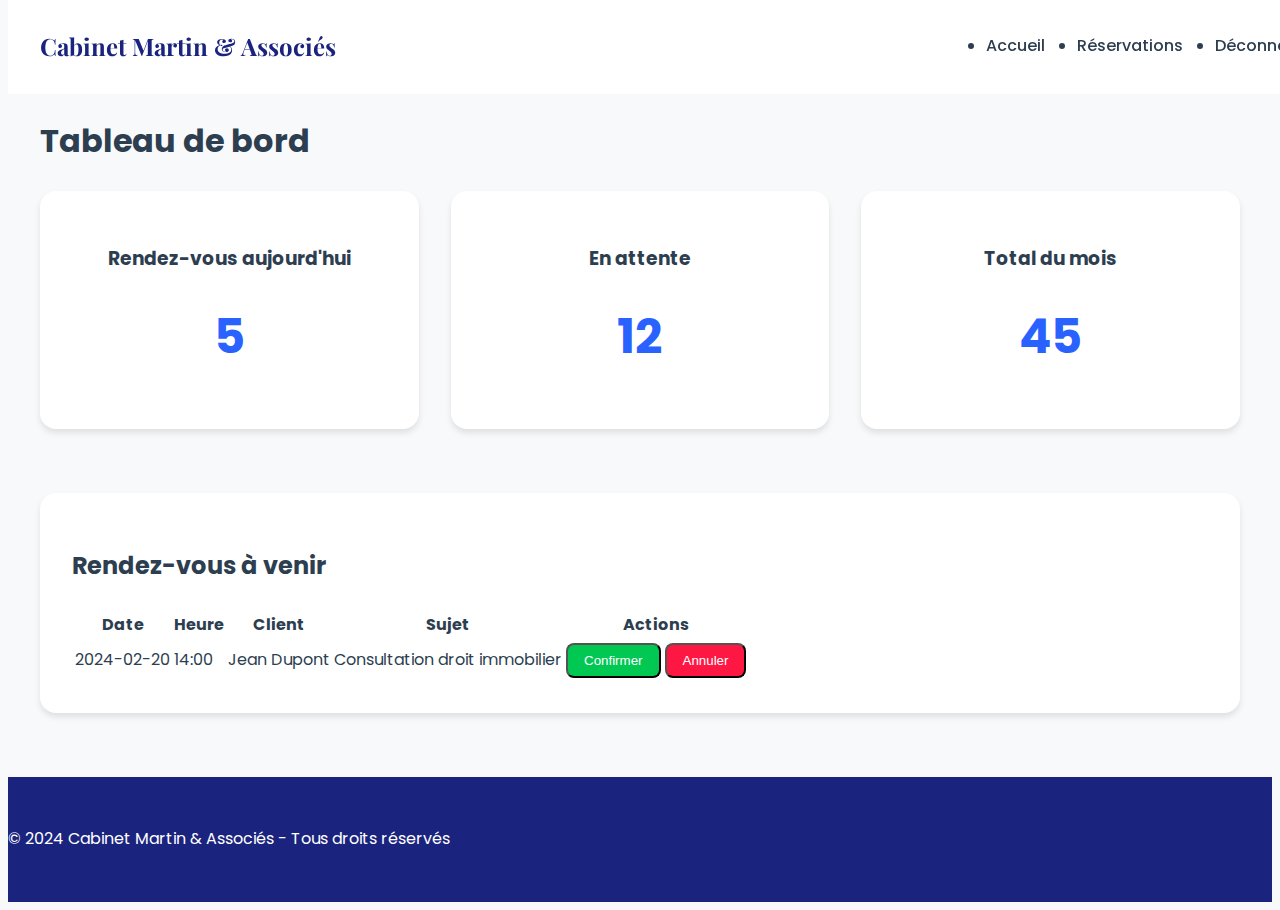
<file: admin.html>
<!DOCTYPE html>
<html lang="fr">
<head>
    <meta charset="UTF-8">
    <meta name="viewport" content="width=device-width, initial-scale=1.0">
    <title>Administration - Cabinet Martin & Associés</title>
    <link rel="stylesheet" href="style.css">
</head>
<body>
    <header>
        <nav>
            <div class="logo">Cabinet Martin & Associés</div>
            <ul>
                <li><a href="index.html">Accueil</a></li>
                <li><a href="reservation.html">Réservations</a></li>
                <li><a href="login.html">Déconnexion</a></li>
            </ul>
        </nav>
    </header>

    <main class="admin">
        <h1>Tableau de bord</h1>
        
        <section class="admin-stats">
            <div class="stat-card">
                <h3>Rendez-vous aujourd'hui</h3>
                <p class="stat-number">5</p>
            </div>
            <div class="stat-card">
                <h3>En attente</h3>
                <p class="stat-number">12</p>
            </div>
            <div class="stat-card">
                <h3>Total du mois</h3>
                <p class="stat-number">45</p>
            </div>
        </section>

        <section class="appointments">
            <h2>Rendez-vous à venir</h2>
            <table class="appointments-table">
                <thead>
                    <tr>
                        <th>Date</th>
                        <th>Heure</th>
                        <th>Client</th>
                        <th>Sujet</th>
                        <th>Actions</th>
                    </tr>
                </thead>
                <tbody>
                    <tr>
                        <td>2024-02-20</td>
                        <td>14:00</td>
                        <td>Jean Dupont</td>
                        <td>Consultation droit immobilier</td>
                        <td>
                            <button class="action-button confirm">Confirmer</button>
                            <button class="action-button cancel">Annuler</button>
                        </td>
                    </tr>
                    <!-- Plus de rendez-vous ici -->
                </tbody>
            </table>
        </section>
    </main>

    <footer>
        <p>&copy; 2024 Cabinet Martin & Associés - Tous droits réservés</p>
    </footer>
</body>
</html>
</file>
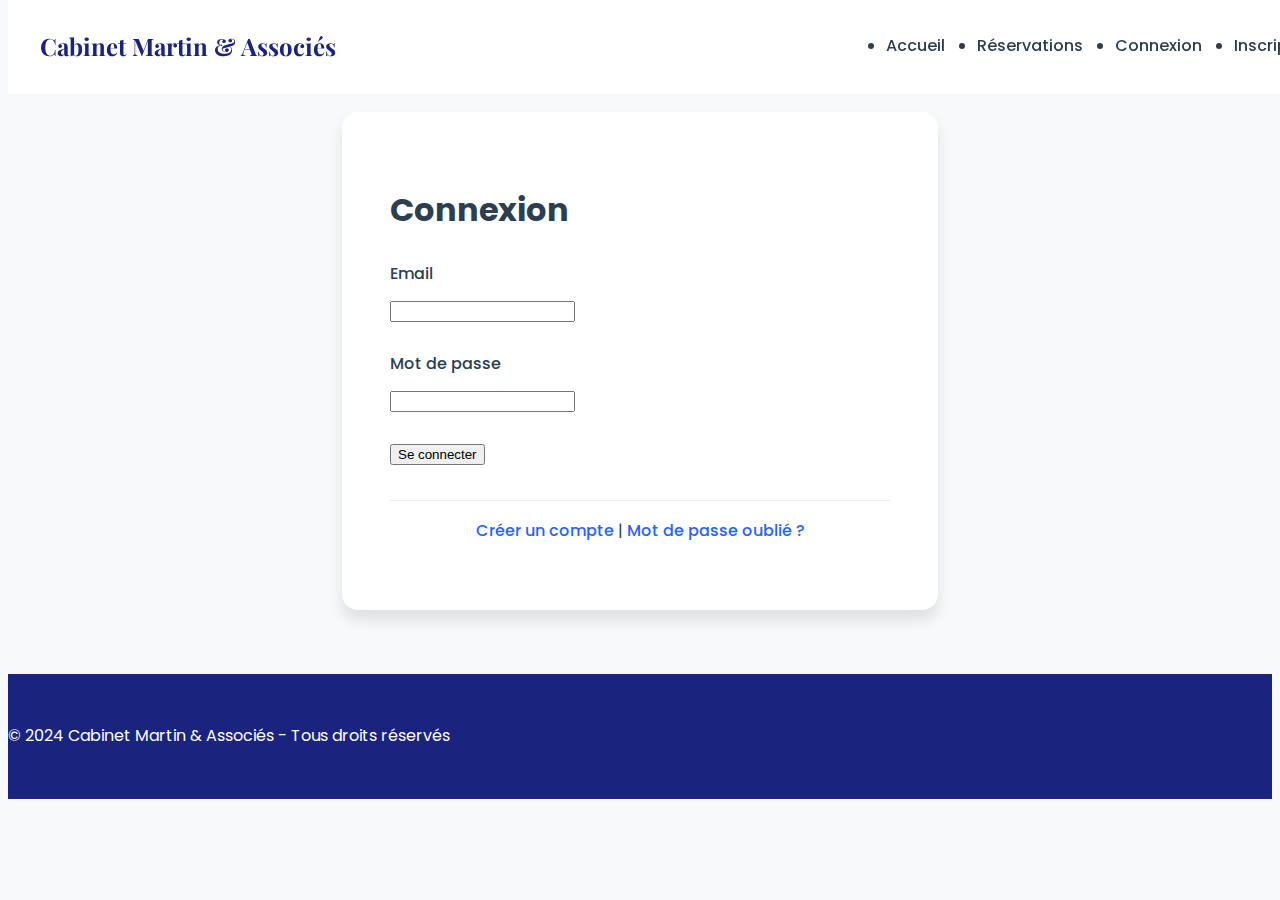
<file: login.html>
<!DOCTYPE html>
<html lang="fr">
<head>
    <meta charset="UTF-8">
    <meta name="viewport" content="width=device-width, initial-scale=1.0">
    <title>Connexion - Cabinet Martin & Associés</title>
    <link rel="stylesheet" href="style.css">
</head>
<body>
    <header>
        <nav>
            <div class="logo">Cabinet Martin & Associés</div>
            <ul>
                <li><a href="index.html">Accueil</a></li>
                <li><a href="reservation.html">Réservations</a></li>
                <li><a href="login.html">Connexion</a></li>
                <li><a href="register.html">Inscription</a></li>
            </ul>
        </nav>
    </header>

    <main class="auth">
        <div class="auth-container">
            <h1>Connexion</h1>
            <form class="auth-form">
                <div class="form-group">
                    <label for="email">Email</label>
                    <input type="email" id="email" required>
                </div>
                <div class="form-group">
                    <label for="password">Mot de passe</label>
                    <input type="password" id="password" required>
                </div>
                <button type="submit" class="submit-button">Se connecter</button>
                <p class="auth-links">
                    <a href="register.html">Créer un compte</a> |
                    <a href="#">Mot de passe oublié ?</a>
                </p>
            </form>
        </div>
    </main>

    <footer>
        <p>&copy; 2024 Cabinet Martin & Associés - Tous droits réservés</p>
    </footer>
</body>
</html>
</file>
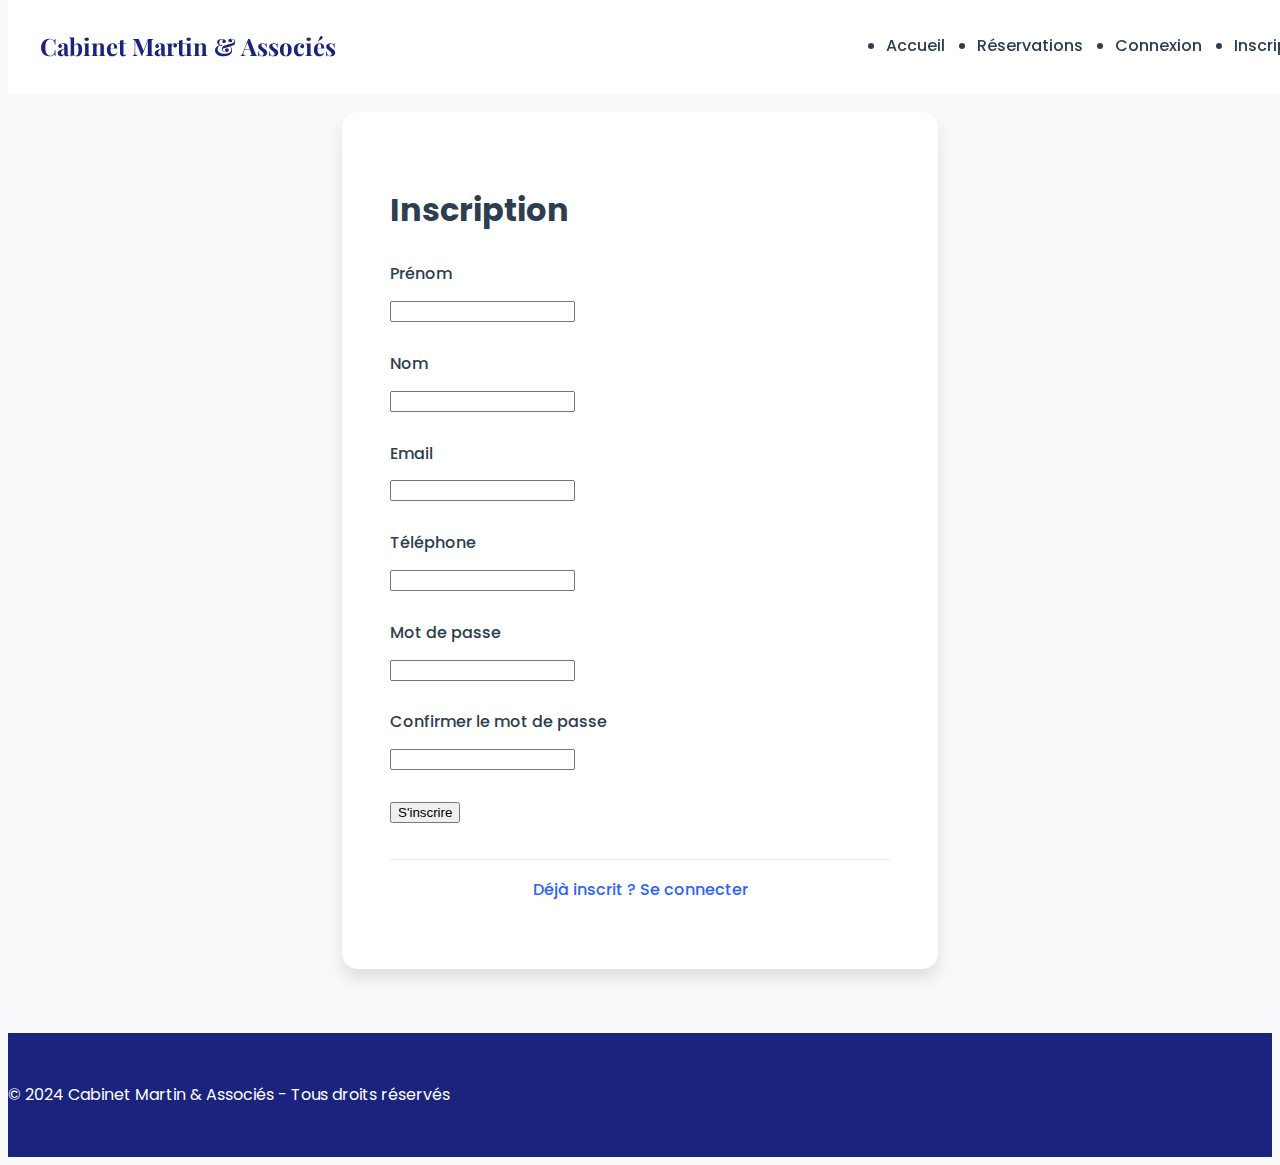
<file: register.html>
<!DOCTYPE html>
<html lang="fr">
<head>
    <meta charset="UTF-8">
    <meta name="viewport" content="width=device-width, initial-scale=1.0">
    <title>Inscription - Cabinet Martin & Associés</title>
    <link rel="stylesheet" href="style.css">
</head>
<body>
    <header>
        <nav>
            <div class="logo">Cabinet Martin & Associés</div>
            <ul>
                <li><a href="index.html">Accueil</a></li>
                <li><a href="reservation.html">Réservations</a></li>
                <li><a href="login.html">Connexion</a></li>
                <li><a href="register.html">Inscription</a></li>
            </ul>
        </nav>
    </header>

    <main class="auth">
        <div class="auth-container">
            <h1>Inscription</h1>
            <form class="auth-form">
                <div class="form-group">
                    <label for="firstname">Prénom</label>
                    <input type="text" id="firstname" required>
                </div>
                <div class="form-group">
                    <label for="lastname">Nom</label>
                    <input type="text" id="lastname" required>
                </div>
                <div class="form-group">
                    <label for="email">Email</label>
                    <input type="email" id="email" required>
                </div>
                <div class="form-group">
                    <label for="phone">Téléphone</label>
                    <input type="tel" id="phone" required>
                </div>
                <div class="form-group">
                    <label for="password">Mot de passe</label>
                    <input type="password" id="password" required>
                </div>
                <div class="form-group">
                    <label for="confirm-password">Confirmer le mot de passe</label>
                    <input type="password" id="confirm-password" required>
                </div>
                <button type="submit" class="submit-button">S'inscrire</button>
                <p class="auth-links">
                    <a href="login.html">Déjà inscrit ? Se connecter</a>
                </p>
            </form>
        </div>
    </main>

    <footer>
        <p>&copy; 2024 Cabinet Martin & Associés - Tous droits réservés</p>
    </footer>
</body>
</html>
</file>
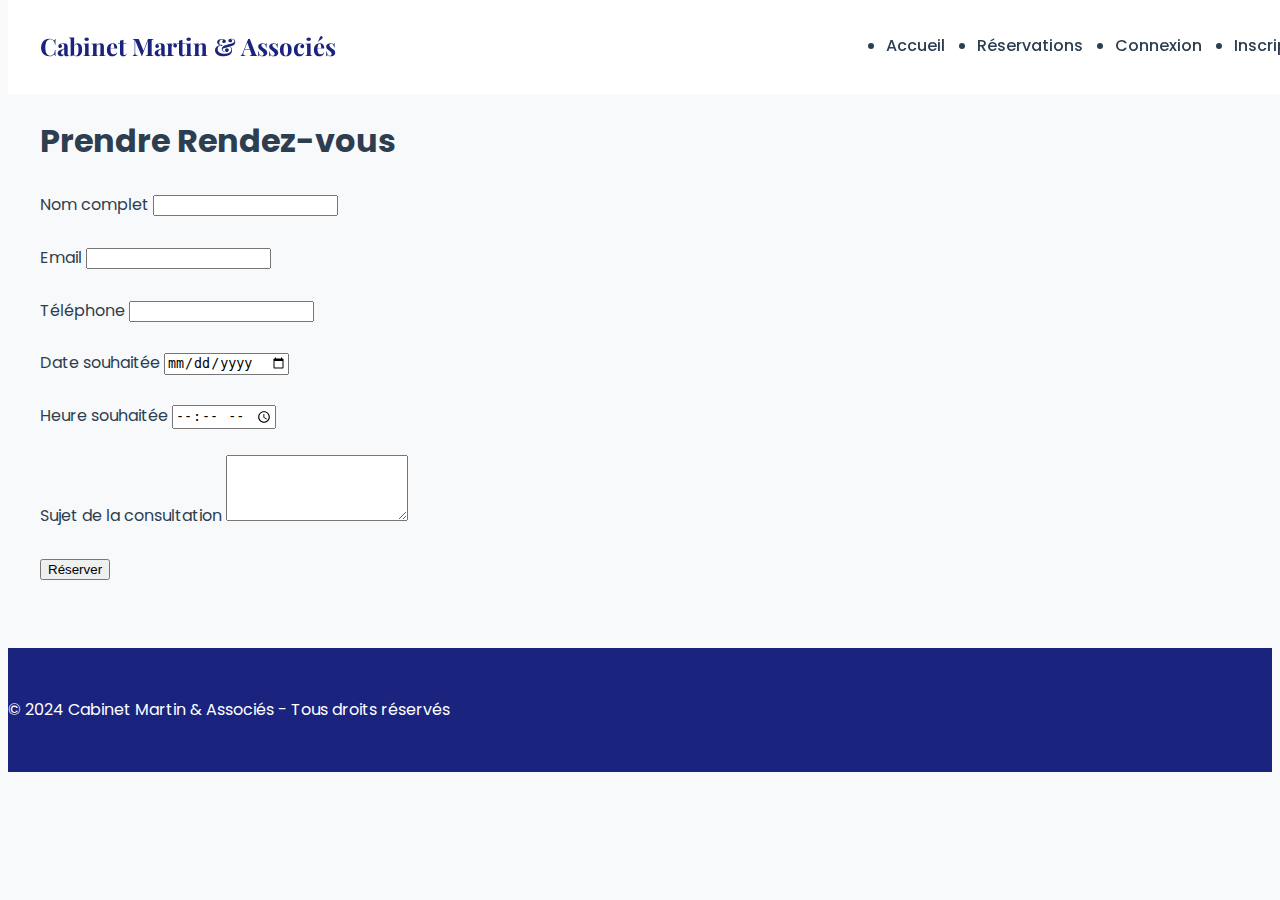
<file: reservation.html>
<!DOCTYPE html>
<html lang="fr">
<head>
    <meta charset="UTF-8">
    <meta name="viewport" content="width=device-width, initial-scale=1.0">
    <title>Réservations - Cabinet Martin & Associés</title>
    <link rel="stylesheet" href="style.css">
</head>
<body>
    <header>
        <nav>
            <div class="logo">Cabinet Martin & Associés</div>
            <ul>
                <li><a href="index.html">Accueil</a></li>
                <li><a href="reservation.html">Réservations</a></li>
                <li><a href="login.html">Connexion</a></li>
                <li><a href="register.html">Inscription</a></li>
            </ul>
        </nav>
    </header>

    <main class="reservation">
        <h1>Prendre Rendez-vous</h1>
        <form class="reservation-form">
            <div class="form-group">
                <label for="name">Nom complet</label>
                <input type="text" id="name" required>
            </div>
            <div class="form-group">
                <label for="email">Email</label>
                <input type="email" id="email" required>
            </div>
            <div class="form-group">
                <label for="phone">Téléphone</label>
                <input type="tel" id="phone" required>
            </div>
            <div class="form-group">
                <label for="date">Date souhaitée</label>
                <input type="date" id="date" required>
            </div>
            <div class="form-group">
                <label for="time">Heure souhaitée</label>
                <input type="time" id="time" required>
            </div>
            <div class="form-group">
                <label for="subject">Sujet de la consultation</label>
                <textarea id="subject" rows="4" required></textarea>
            </div>
            <button type="submit" class="submit-button">Réserver</button>
        </form>
    </main>

    <footer>
        <p>&copy; 2024 Cabinet Martin & Associés - Tous droits réservés</p>
    </footer>
</body>
</html>
</file>
<file: style.css>
/* Import des fichiers CSS */
@import url('https://fonts.googleapis.com/css2?family=Poppins:wght@300;400;500;600;700&family=Playfair+Display:wght@400;700&display=swap');
@import 'variables.css';
@import 'layout.css';
@import 'components.css';
@import 'home.css';
@import 'auth.css';
@import 'admin.css';
</file>
